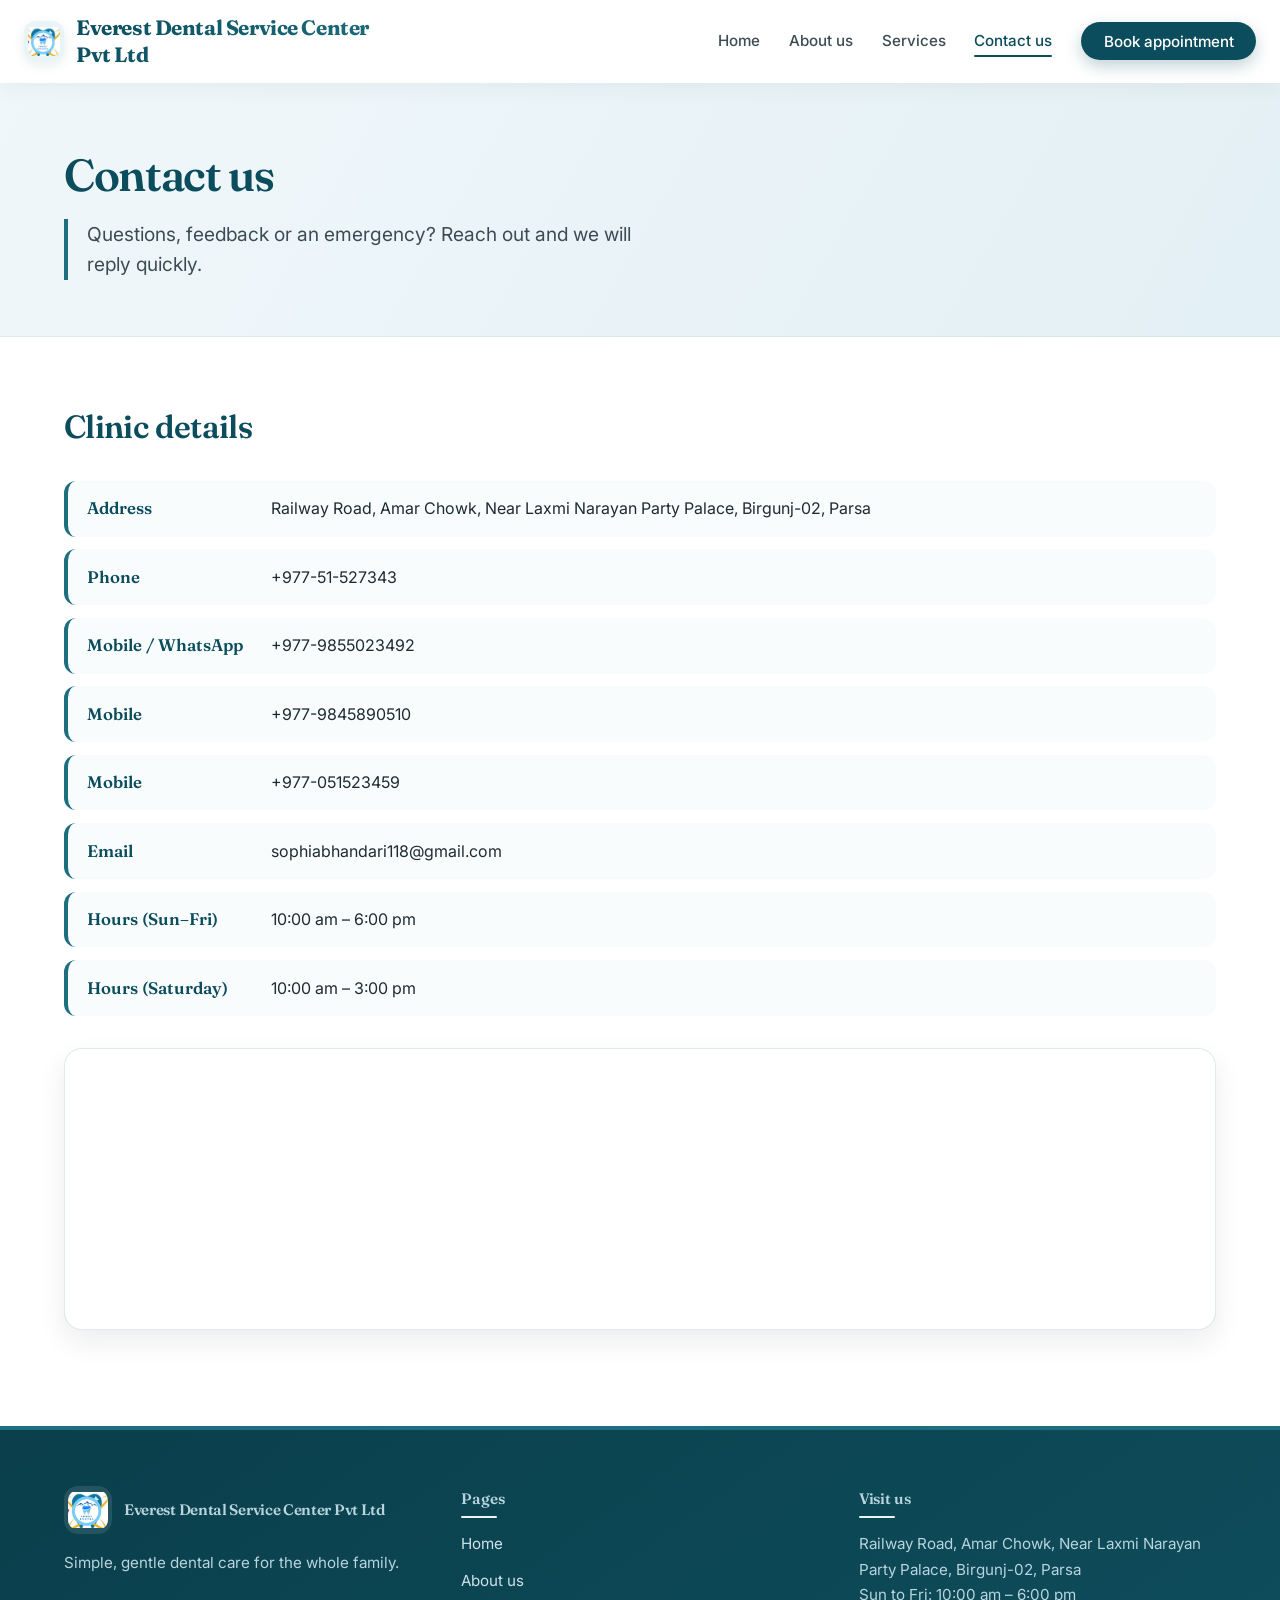
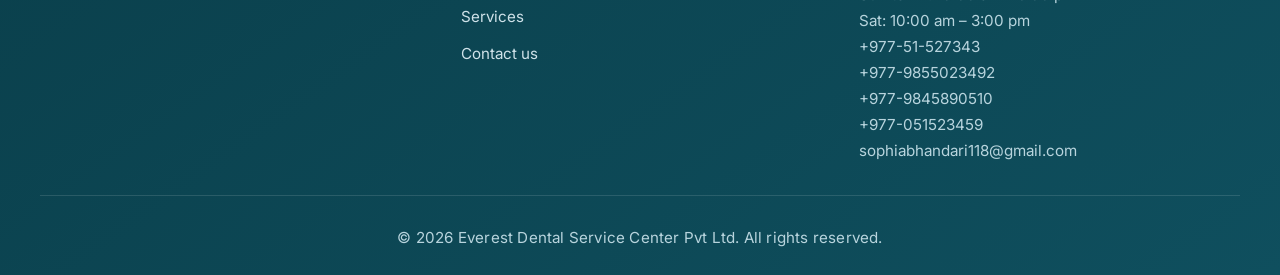
<file: contact.html>
<!DOCTYPE html>
<html lang="en">
<head>
  <meta charset="UTF-8">
  <meta name="viewport" content="width=device-width, initial-scale=1">
  <title>Contact us | Everest Dental Service Center Pvt Ltd</title>
  <meta name="description" content="Everest Dental - simple, caring dental health services.">
  <link rel="preconnect" href="https://fonts.googleapis.com">
  <link rel="preconnect" href="https://fonts.gstatic.com" crossorigin>
  <!-- Beautiful, modern font pairing: Fraunces (display) + Inter (body) -->
  <link href="https://fonts.googleapis.com/css2?family=Fraunces:opsz,wght@9..144,500;9..144,600;9..144,700&family=Inter:opsz,wght@14..32,400;14..32,500;14..32,600&display=swap" rel="stylesheet">
  <!-- Font Awesome for subtle icons (navbar/footer) – optional, enhances beauty -->
  <link rel="stylesheet" href="https://cdnjs.cloudflare.com/ajax/libs/font-awesome/6.0.0-beta3/css/all.min.css">
  <style>
    /* ===== GLOBAL RESET & DESIGN TOKENS ===== */
    * {
      margin: 0;
      padding: 0;
      box-sizing: border-box;
    }

    :root {
      --primary: #0b4d5c;        /* deep teal – professional & dental */
      --primary-light: #1d6e7e;
      --accent: #e8f4f8;         /* soft sky */
      --text-dark: #1e2b32;
      --text-soft: #3c4b54;
      --bg-white: #ffffff;
      --bg-light: #f9fcfd;
      --shadow-sm: 0 8px 20px rgba(0, 0, 0, 0.04);
      --shadow-md: 0 12px 28px rgba(0, 30, 40, 0.08);
      --radius-md: 18px;
      --radius-sm: 12px;
      --font-display: 'Fraunces', serif;
      --font-body: 'Inter', sans-serif;
    }

    body {
      font-family: var(--font-body);
      background-color: var(--bg-white);
      color: var(--text-dark);
      line-height: 1.6;
      font-size: 1rem;
    }

    .container {
      max-width: 1200px;
      margin: 0 auto;
      padding: 0 1.5rem;
    }

    h1, h2, h3, .brand-name, .footer-brand {
      font-family: var(--font-display);
      font-weight: 600;
      letter-spacing: -0.02em;
    }

    a {
      text-decoration: none;
      color: inherit;
      transition: all 0.2s ease;
    }

    ul {
      list-style: none;
    }

    /* ===== NAVBAR – BEAUTIFUL & PROFESSIONAL ===== */
    .site-header {
      background: var(--bg-white);
      box-shadow: var(--shadow-sm);
      position: sticky;
      top: 0;
      z-index: 100;
      backdrop-filter: blur(8px);
      background: rgba(255, 255, 255, 0.92);
    }

    .navbar {
      display: flex;
      align-items: center;
      justify-content: space-between;
      padding: 0.9rem 1.5rem;
      max-width: 1280px;
      margin: 0 auto;
      gap: 1rem;
    }

    .brand {
      display: flex;
      align-items: center;
      gap: 0.75rem;
      font-family: var(--font-display);
      font-weight: 700;
      font-size: 1.3rem;
      color: var(--primary);
      letter-spacing: -0.02em;
    }

    .brand-icon {
      width: 44px;
      height: 44px;
      border-radius: 12px;
      object-fit: contain;
      background: var(--accent);
      padding: 4px;
      box-shadow: 0 4px 12px rgba(11, 77, 92, 0.1);
    }

    .brand span {
      background: linear-gradient(135deg, var(--primary) 0%, var(--primary-light) 100%);
      -webkit-background-clip: text;
      -webkit-text-fill-color: transparent;
      background-clip: text;
      line-height: 1.3;
      max-width: 300px;
    }

    /* nav toggle (mobile) */
    .nav-toggle {
      display: none;
      background: transparent;
      border: 1px solid var(--primary);
      color: var(--primary);
      padding: 0.5rem 1rem;
      border-radius: 40px;
      font-weight: 600;
      font-family: var(--font-body);
      font-size: 0.9rem;
      cursor: pointer;
      transition: 0.2s;
    }

    .nav-toggle:hover {
      background: var(--accent);
    }

    .nav-links {
      display: flex;
      align-items: center;
      gap: 1.8rem;
    }

    .nav-links a {
      font-weight: 500;
      font-size: 0.95rem;
      color: var(--text-soft);
      padding: 0.4rem 0;
      position: relative;
    }

    .nav-links a::after {
      content: '';
      position: absolute;
      bottom: 0;
      left: 0;
      width: 0;
      height: 2px;
      background: var(--primary);
      transition: width 0.25s ease;
      border-radius: 2px;
    }

    .nav-links a:hover::after,
    .nav-links a.active::after {
      width: 100%;
    }

    .nav-links a:hover,
    .nav-links a.active {
      color: var(--primary);
    }

    .btn-small {
      background: var(--primary);
      color: white !important;
      padding: 0.6rem 1.4rem !important;
      border-radius: 40px;
      font-weight: 600;
      font-size: 0.9rem;
      box-shadow: 0 6px 16px rgba(11, 77, 92, 0.25);
      transition: all 0.25s ease;
    }

    .btn-small::after {
      display: none;
    }

    .btn-small:hover {
      background: var(--primary-light);
      transform: translateY(-2px);
      box-shadow: 0 10px 22px rgba(11, 77, 92, 0.3);
    }

    /* ===== PAGE BANNER – subtle & elegant ===== */
    .page-banner {
      background: linear-gradient(120deg, #f0f7fa 0%, #e3f0f5 100%);
      padding: 3.5rem 0;
      margin-bottom: 1.5rem;
      border-bottom: 1px solid rgba(11, 77, 92, 0.08);
    }

    .page-banner h1 {
      font-size: 2.8rem;
      font-weight: 600;
      color: var(--primary);
      letter-spacing: -0.03em;
      margin-bottom: 0.5rem;
    }

    .page-banner .lead {
      font-size: 1.2rem;
      color: var(--text-soft);
      max-width: 600px;
      font-weight: 400;
      border-left: 4px solid var(--primary-light);
      padding-left: 1.2rem;
    }

    /* ===== SECTION LAYOUT ===== */
    .section {
      padding: 2.5rem 0 4rem;
    }

    /* ===== CLINIC DETAILS – elegant list ===== */
    .contact-list {
      margin-top: 1.8rem;
      display: flex;
      flex-direction: column;
      gap: 0.8rem;
    }

    .contact-list li {
      display: flex;
      flex-wrap: wrap;
      align-items: baseline;
      gap: 0.5rem 1.5rem;
      padding: 0.9rem 1.2rem;
      background: var(--bg-light);
      border-radius: var(--radius-sm);
      border-left: 4px solid var(--primary-light);
      transition: background 0.2s;
    }

    .contact-list li:hover {
      background: #f0f7fa;
    }

    .contact-list strong {
      min-width: 160px;
      font-weight: 600;
      color: var(--primary);
      font-family: var(--font-display);
      font-size: 1.05rem;
    }

    .contact-list span {
      color: var(--text-dark);
      font-weight: 400;
      word-break: break-word;
    }

    /* ===== MAP WRAP ===== */
    .map-wrap {
      border-radius: var(--radius-md);
      overflow: hidden;
      box-shadow: var(--shadow-md);
      margin-top: 1.5rem;
      border: 1px solid rgba(11, 77, 92, 0.12);
      background: #fff;
    }

    .map-wrap iframe {
      display: block;
      width: 100%;
      height: 280px;
      border: 0;
      transition: transform 0.3s;
    }

    /* ===== FOOTER – BEAUTIFUL & ELEGANT ===== */
    .site-footer {
      background: linear-gradient(145deg, #0a3f4b 0%, #0f4f5e 100%);
      color: #d9eef5;
      padding: 3.5rem 0 1.5rem;
      margin-top: 2rem;
      border-top: 4px solid var(--primary-light);
    }

    .footer-grid {
      display: grid;
      grid-template-columns: repeat(auto-fit, minmax(220px, 1fr));
      gap: 2.5rem;
      padding-bottom: 2rem;
      border-bottom: 1px solid rgba(255, 255, 255, 0.12);
    }

    .footer-brand-wrap {
      display: flex;
      align-items: center;
      gap: 12px;
      margin-bottom: 1rem;
    }

    .footer-brand-wrap img {
      width: 48px;
      height: 48px;
      border-radius: 14px;
      object-fit: contain;
      background: rgba(255, 255, 255, 0.1);
      padding: 4px;
    }

    .footer-brand {
      font-family: var(--font-display);
      font-size: 1.3rem;
      font-weight: 600;
      color: white;
      line-height: 1.3;
    }

    .site-footer p {
      color: #b8d4dd;
      font-size: 0.95rem;
      line-height: 1.7;
    }

    .footer-title {
      font-family: var(--font-display);
      font-weight: 600;
      color: white;
      font-size: 1.15rem;
      margin-bottom: 1.2rem;
      letter-spacing: -0.01em;
      position: relative;
      display: inline-block;
    }

    .footer-title::after {
      content: '';
      position: absolute;
      bottom: -6px;
      left: 0;
      width: 36px;
      height: 2px;
      background: var(--accent);
      border-radius: 2px;
    }

    .site-footer ul {
      display: flex;
      flex-direction: column;
      gap: 0.7rem;
    }

    .site-footer li a {
      color: #cfe2e9;
      font-size: 0.95rem;
      transition: all 0.2s;
      display: inline-block;
    }

    .site-footer li a:hover {
      color: white;
      transform: translateX(6px);
    }

    .footer-bottom {
      text-align: center;
      padding-top: 1.8rem;
      font-size: 0.9rem;
      color: #9bb8c4;
      letter-spacing: 0.2px;
    }

    /* ===== RESPONSIVE ===== */
    @media (max-width: 900px) {
      .page-banner h1 {
        font-size: 2.2rem;
      }

      .brand span {
        font-size: 1rem;
      }

      .nav-links {
        gap: 1rem;
      }

      .contact-list strong {
        min-width: 120px;
      }
    }

    @media (max-width: 768px) {
      .navbar {
        flex-wrap: wrap;
        padding: 0.8rem 1.2rem;
      }

      .nav-toggle {
        display: block;
      }

      .nav-links {
        display: none;
        width: 100%;
        flex-direction: column;
        align-items: flex-start;
        gap: 0.8rem;
        padding-top: 1rem;
        border-top: 1px solid #e2edf2;
        margin-top: 0.5rem;
      }

      .nav-links.show {
        display: flex;
      }

      .nav-links a {
        font-size: 1rem;
        width: 100%;
      }

      .btn-small {
        text-align: center;
        width: 100%;
      }

      .contact-list li {
        flex-direction: column;
        align-items: flex-start;
        gap: 0.2rem;
      }

      .contact-list strong {
        min-width: auto;
      }

      .footer-grid {
        grid-template-columns: 1fr;
        gap: 2rem;
      }
    }

    @media (max-width: 480px) {
      .brand span {
        font-size: 0.9rem;
        max-width: 180px;
      }

      .brand-icon {
        width: 36px;
        height: 36px;
      }

      .page-banner h1 {
        font-size: 1.8rem;
      }

      .page-banner .lead {
        font-size: 1rem;
      }
    }
  </style>
</head>
<body>
  <header class="site-header">
    <nav class="navbar" aria-label="Main">
      <a href="index.html" class="brand" aria-label="Everest Dental home">
        <img src="./images/IMG-20261011-WA0049.jpg" alt="Everest Dental Logo" class="brand-icon" style="width: 40px; height: 40px; object-fit: contain;">
        <span>Everest Dental Service Center Pvt Ltd</span>
      </a>
      <button class="nav-toggle" id="navToggle" aria-expanded="false" aria-controls="navLinks">
        <i class="fas fa-bars" style="margin-right: 0.4rem;"></i> Menu
      </button>
      <ul class="nav-links" id="navLinks">
        <li><a href="index.html">Home</a></li>
        <li><a href="about.html">About us</a></li>
        <li><a href="services.html">Services</a></li>
        <li><a href="contact.html" class="active" aria-current="page">Contact us</a></li>
        <li><a href="index.html#appointment" class="btn btn-small">Book appointment</a></li>
      </ul>
    </nav>
  </header>
  <main>

    <section class="page-banner">
      <div class="container">
        <h1>Contact us</h1>
        <p class="lead">Questions, feedback or an emergency? Reach out and we will reply quickly.</p>
      </div>
    </section>

    <section class="section">
      <div class="container">
        <h2 style="font-size: 2rem; margin-bottom: 0.5rem; color: var(--primary);">Clinic details</h2>
        <ul class="contact-list">
          <!-- UPDATED DETAILS -->
          <li><strong>Address</strong><span>Railway Road, Amar Chowk, Near Laxmi Narayan Party Palace, Birgunj-02, Parsa</span></li>
          <li><strong>Phone</strong><span>+977-51-527343</span></li>
          <li><strong>Mobile / WhatsApp</strong><span>+977-9855023492</span></li>
          <li><strong>Mobile</strong><span>+977-9845890510</span></li>
          <li><strong>Mobile</strong><span>+977-051523459</span></li>
          <li><strong>Email</strong><span>sophiabhandari118@gmail.com</span></li>
          <li><strong>Hours (Sun–Fri)</strong><span>10:00 am – 6:00 pm</span></li>
          <li><strong>Hours (Saturday)</strong><span>10:00 am – 3:00 pm</span></li>
        </ul>

        <div class="map-wrap" style="margin-top: 2rem;">
          <iframe 
            title="Everest Dental location on Google Maps"
            src="https://www.google.com/maps/embed?pb=!1m18!1m12!1m3!1d3554.8675032117153!2d84.87235057523954!3d27.002740776593722!2m3!1f0!2f0!3f0!3m2!1i1024!2i768!4f13.1!3m3!1m2!1s0x3993550026da6817%3A0x7fe75b4ad01d4dde!2sEverest%20Dental%20Survice!5e0!3m2!1sen!2sin!4v1791916209293!5m2!1sen!2sin" 
            width="100%" height="280" style="border:0;"
            loading="lazy" allowfullscreen
            referrerpolicy="no-referrer-when-downgrade"></iframe>
        </div>
      </div>
    </section>

  </main>
  <footer class="site-footer">
    <div class="container footer-grid">
      <div>
        <div class="footer-brand-wrap">
          <img src="./images/IMG-20261011-WA0049.jpg" alt="Everest Dental Logo">
          <p class="footer-brand" style="margin: 0;">Everest Dental Service Center Pvt Ltd</p>
        </div>
        <p>Simple, gentle dental care for the whole family.</p>
      </div>
      <div>
        <p class="footer-title">Pages</p>
        <ul>
          <li><a href="index.html">Home</a></li>
          <li><a href="about.html">About us</a></li>
          <li><a href="services.html">Services</a></li>
          <li><a href="contact.html">Contact us</a></li>
        </ul>
      </div>
      <div>
        <p class="footer-title">Visit us</p>
        <!-- UPDATED ADDRESS & CONTACT -->
        <p>Railway Road, Amar Chowk, Near Laxmi Narayan Party Palace, Birgunj-02, Parsa</p>
        <p>Sun to Fri: 10:00 am – 6:00 pm</p>
        <p>Sat: 10:00 am – 3:00 pm</p>
        <p>+977-51-527343</p>
        <p>+977-9855023492</p>
        <p>+977-9845890510</p>
        <p>+977-051523459</p>
        <p>sophiabhandari118@gmail.com</p>
      </div>
    </div>
    <p class="footer-bottom container">&copy; <span id="year">2026</span> Everest Dental Service Center Pvt Ltd. All rights reserved.</p>
  </footer>
  <script src="js/main.js"></script>
  <script>
    // Simple mobile nav toggle (in case js/main.js doesn't already handle it)
    document.addEventListener('DOMContentLoaded', function() {
      const toggle = document.getElementById('navToggle');
      const navLinks = document.getElementById('navLinks');
      if (toggle && navLinks) {
        toggle.addEventListener('click', function() {
          const expanded = this.getAttribute('aria-expanded') === 'true' ? false : true;
          this.setAttribute('aria-expanded', expanded);
          navLinks.classList.toggle('show');
        });
      }
    });
  </script>
</body>
</html>
</file>
